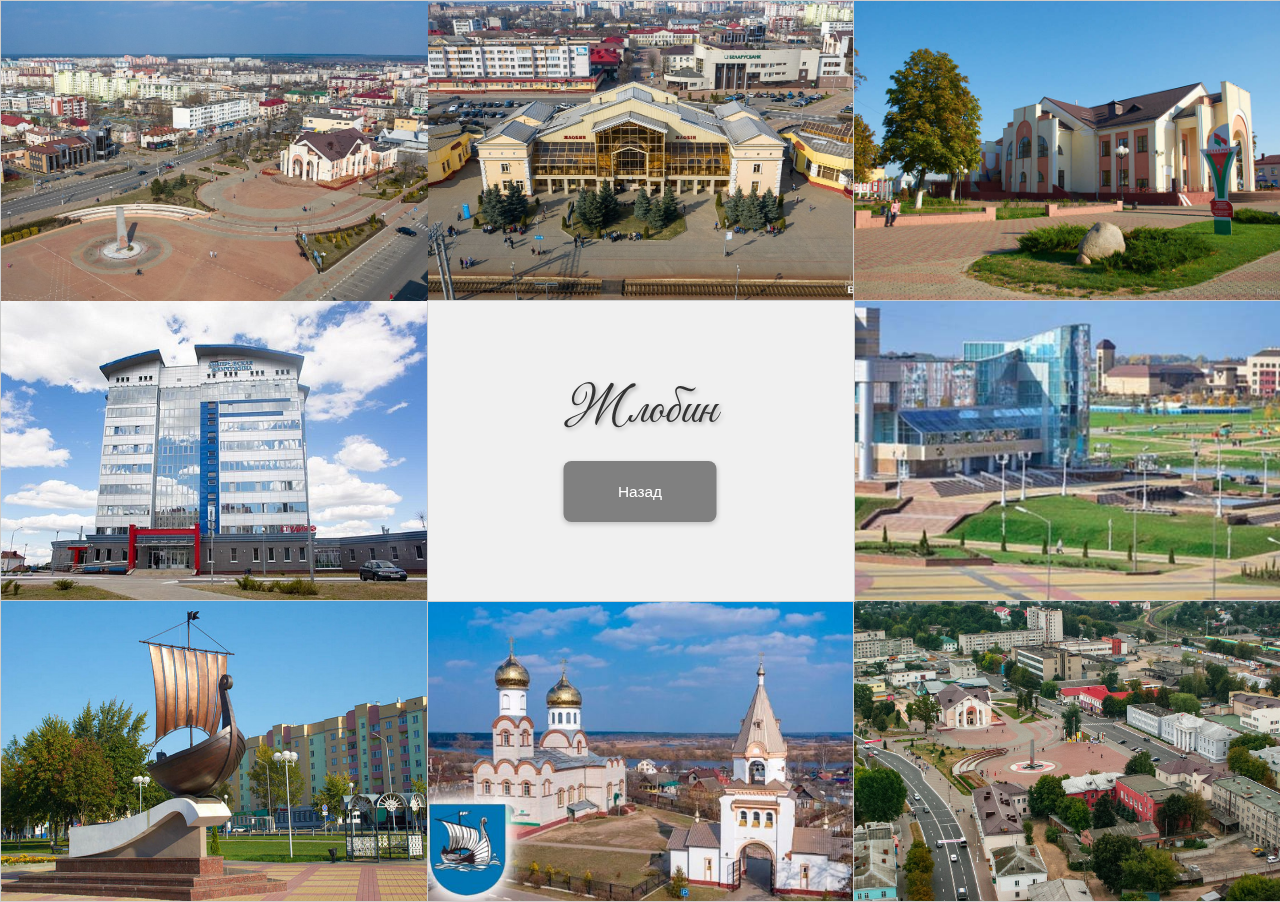
<file: zhlobin.html>
<!DOCTYPE html>
<html lang="ru">
<head>
    <link rel="preconnect" href="https://fonts.googleapis.com">
    <link rel="preconnect" href="https://fonts.gstatic.com" crossorigin>
    <link href="https://fonts.googleapis.com/css2?family=Alegreya:ital,wght@0,400..900;1,400..900&family=EB+Garamond:ital,wght@0,400..800;1,400..800&family=Great+Vibes&family=Inter:ital,opsz,wght@0,14..32,100..900;1,14..32,100..900&family=Roboto:ital,wght@0,100..900;1,100..900&family=Source+Code+Pro:ital,wght@0,200..900;1,200..900&display=swap" rel="stylesheet">
    <meta charset="UTF-8">
    <meta name="viewport" content="width=device-width, initial-scale=1.0">
    <title>Жлобин</title>
    <style>
        body {
            margin: 0;
            padding: 0;
            height: 100vh;
            width: 100vw;
            display: grid;
            grid-template-columns: repeat(3, 1fr);
            grid-template-rows: repeat(3, 1fr);
            position: relative;
            overflow: hidden;
        }
        
        .great-vibes-regular {
            font-family: "Great Vibes", cursive;
            font-weight: 400;
            font-style: normal;
        }
        
        .block {
            border: 1px solid #ccc;
            display: flex;
            align-items: center;
            justify-content: center;
            overflow: hidden;
            width: 100%;
            height: 100%;
        }
        
        .center-content {
            position: fixed;
            top: 50%;
            left: 50%;
            transform: translate(-50%, -50%);
            text-align: center;
            z-index: 10;
            pointer-events: none;
        }
        
        .center-content > * {
            pointer-events: auto;
        }
        
        .title {
            font-size: 4vw;
            margin-bottom: 2vh;
            color: #333;
            text-shadow: 2px 2px 4px rgba(0,0,0,0.3);
        }
        
        .navbar {
            background-color: gray;
            overflow: hidden;
            display: flex;
            justify-content: center;
            border-radius: 8px;
            padding: 8px;
            max-width: 30vw;
            margin: 0 auto;
            box-shadow: 0 2px 5px rgba(0,0,0,0.2);
        }
        
        .nav-item {
            color: white;
            text-align: center;
            padding: 1.5vh 3vw;
            text-decoration: none;
            font-family: Arial, sans-serif;
            border-radius: 7px;
            font-size: 1.2vw;
        }
        
        .nav-item:hover {
            background-color: #DADBDB;
            color: #0069C5;
        }
        
        .photo {
            background-color: #e0e0e0;
        }
        
        .photo img {
            width: 100%;
            height: 100%;
            object-fit: cover;
            transition: transform 0.3s ease;
        }
        
        .photo:hover img {
            transform: scale(1.05);
        }
        
        .center {
            background-color: #f0f0f0;
            position: relative;
        }
        
        .center::before {
            content: '';
            position: absolute;
            top: 0;
            left: 0;
            right: 0;
            bottom: 0;
            background-color: #f0f0f0;
            z-index: 1;
        }

        a {
            text-decoration: none;
            color: inherit;
            display: block;
            width: 100%;
            height: 100%;
        }
    </style>
</head>
<body>
    <div class="block photo">
        <a href="https://monument.goub.by/?p=1297"><img src="ea94f44b76eb001bc40c7b662efd72e6.jpg" alt="Фото 1"></a>
    </div>
    <div class="block photo">
        <a href="https://pass.rw.by/ru/railway_stations/zhlobin/"><img src="171d31cc67dc4ebf50f53e8d9b7f0f88.jpg" alt="Фото 2"></a>
    </div>
    <div class="block photo">
        <a href="https://vk.com/gckzhlobin"><img src="zhlobin_14.jpg" alt="Фото 3"></a>
    </div>
    <div class="block photo">
        <a href="https://zorzhlobin.by/obekty/gk-dneprovskaja-zhemchuzhina/"><img src="caption.jpg" alt="Фото 4"></a>
    </div>
    
    <div class="block center"></div>
    
    <div class="center-content">
        <div class="title great-vibes-regular">Жлобин</div>
        <a href="index.html">
            <div class="navbar">
                <div class="nav-item">Назад</div>
            </div>
        </a>
    </div>
    
    <div class="block photo">
        <a href="https://msocservis.by/o-dvortse/"><img src="DMK.jpg" alt="Фото 5"></a>
    </div>
    <div class="block photo">
        <a href="https://yandex.by/maps/org/varyazhskaya_ladya/74107612370/"><img src="zhlobin8k2.jpg" alt="Фото 6"></a>
    </div>
    <div class="block photo">
        <a href="https://zhlobin.cerkov.ru/"><img src="07b95a6f96e8185a9f3dbc60cbd8401f.jpg" alt="Фото 7"></a>
    </div>
    <div class="block photo">
        <a href="https://monument.goub.by/?p=1297"><img src="8294bb474c71b70c12726371f23aee96.jpg" alt="Фото 8"></a>
    </div>
</body>
</html>
</file>
